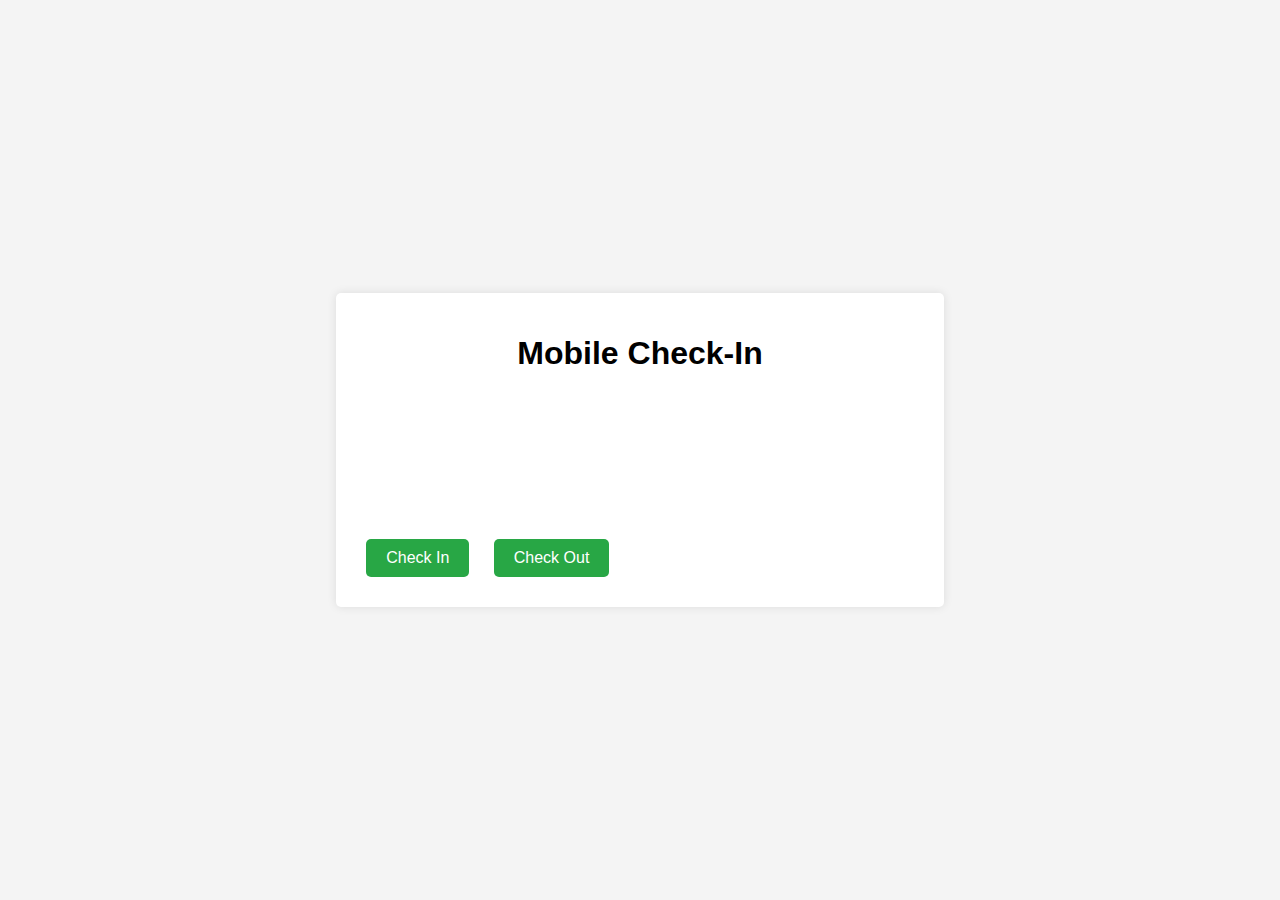
<file: atinno.html>
<!DOCTYPE html>
<html lang="en">
<head>
    <meta charset="UTF-8">
    <meta name="viewport" content="width=device-width, initial-scale=1.0">
    <title>Mobile Check-In</title>
    <link rel="stylesheet" href="atinno.css">
   
</head>
<body>
    <div class="container">
        <h1>Mobile Check-In</h1>
        <button id="checkInBtn">Check In</button>
        <button id="checkOutBtn">Check Out</button>
        <video id="video" autoplay></video>
        <canvas id="canvas" style="display:none;"></canvas>
    </div>

    <script src="atinno.js"></script>
</body>
</html>
</file>
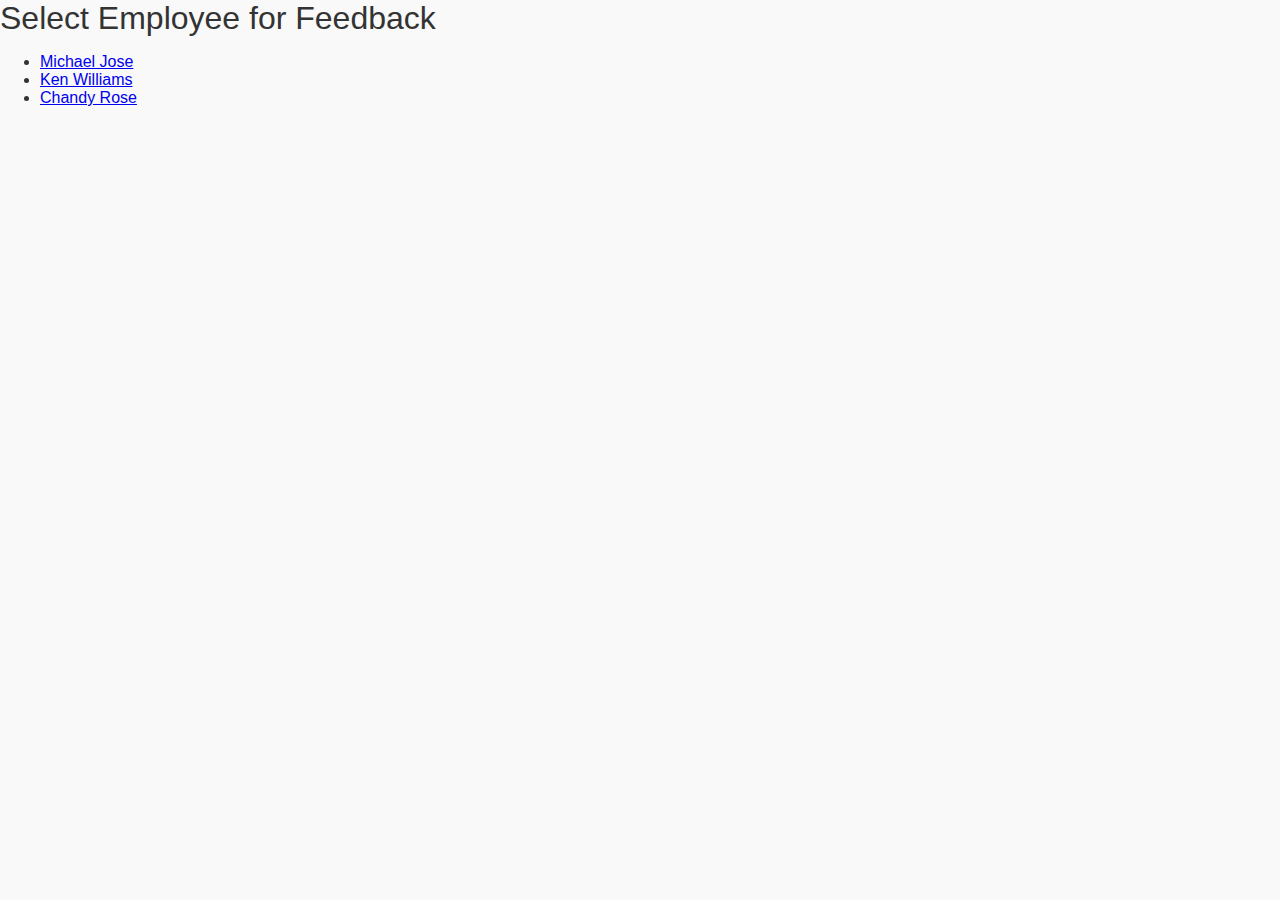
<file: emp.html>
<!DOCTYPE html>
<html lang="en">
<head>
    <meta charset="UTF-8">
    <meta name="viewport" content="width=device-width, initial-scale=1.0">
    <title>Employee Dashboard</title>
    <link rel="stylesheet" href="performance.css">
</head>
<body>
    <div class="dashboard">
        <h1>Select Employee for Feedback</h1>
        <ul class="employee-list">
            <li><a href="feedback.html?employee=Michael">Michael Jose</a></li>
            <li><a href="feedback.html?employee=Ken">Ken Williams</a></li>
            <li><a href="feedback.html?employee=Chandy">Chandy Rose</a></li>
            <!-- Add more employees here -->
        </ul>
    </div>
</body>
</html>
</file>
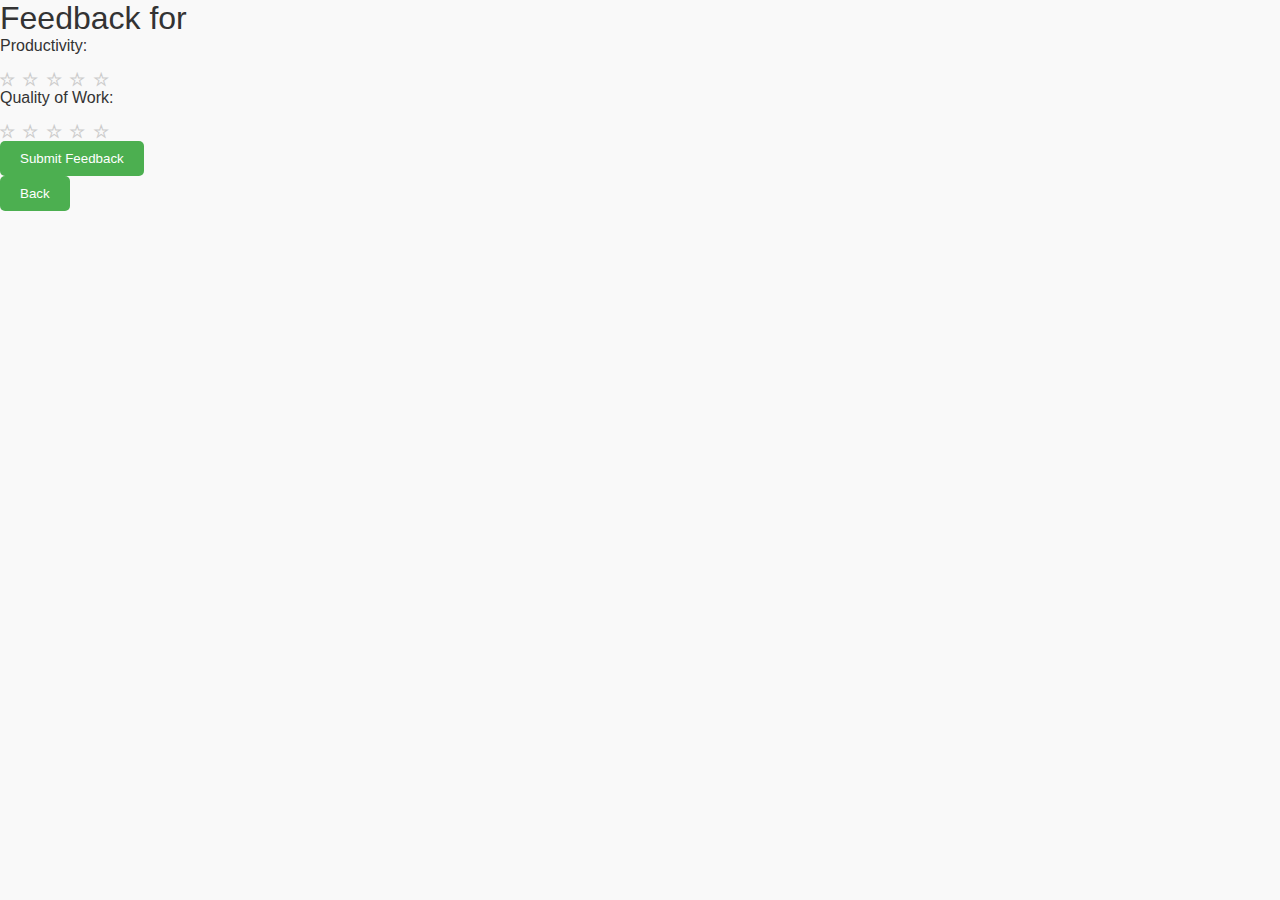
<file: feedback.html>
<!DOCTYPE html>
<html lang="en">
<head>
    <meta charset="UTF-8">
    <meta name="viewport" content="width=device-width, initial-scale=1.0">
    <title>Employee Feedback</title>
    <link rel="stylesheet" href="performance.css">
</head>
<body>
    <h1>Feedback for <span id="employeeName"></span></h1>
    
    <form id="feedbackForm">
        <div class="rating-section">
            <label>Productivity:</label>
            <div class="stars" data-category="productivity">
                <span class="star" data-value="1">&#9733;</span>
                <span class="star" data-value="2">&#9733;</span>
                <span class="star" data-value="3">&#9733;</span>
                <span class="star" data-value="4">&#9733;</span>
                <span class="star" data-value="5">&#9733;</span>
            </div>
        </div>

        <!-- Repeat the rating sections for other criteria like Quality, Time Management, etc. -->
        <div class="rating-section">
            <label>Quality of Work:</label>
            <div class="stars" data-category="quality">
                <span class="star" data-value="1">&#9733;</span>
                <span class="star" data-value="2">&#9733;</span>
                <span class="star" data-value="3">&#9733;</span>
                <span class="star" data-value="4">&#9733;</span>
                <span class="star" data-value="5">&#9733;</span>
            </div>
        </div>

        <button type="submit">Submit Feedback</button>
    </form>

    <button onclick="goBack()">Back</button>

    <script src="feedback.js"></script>
</body>
</html>
</file>
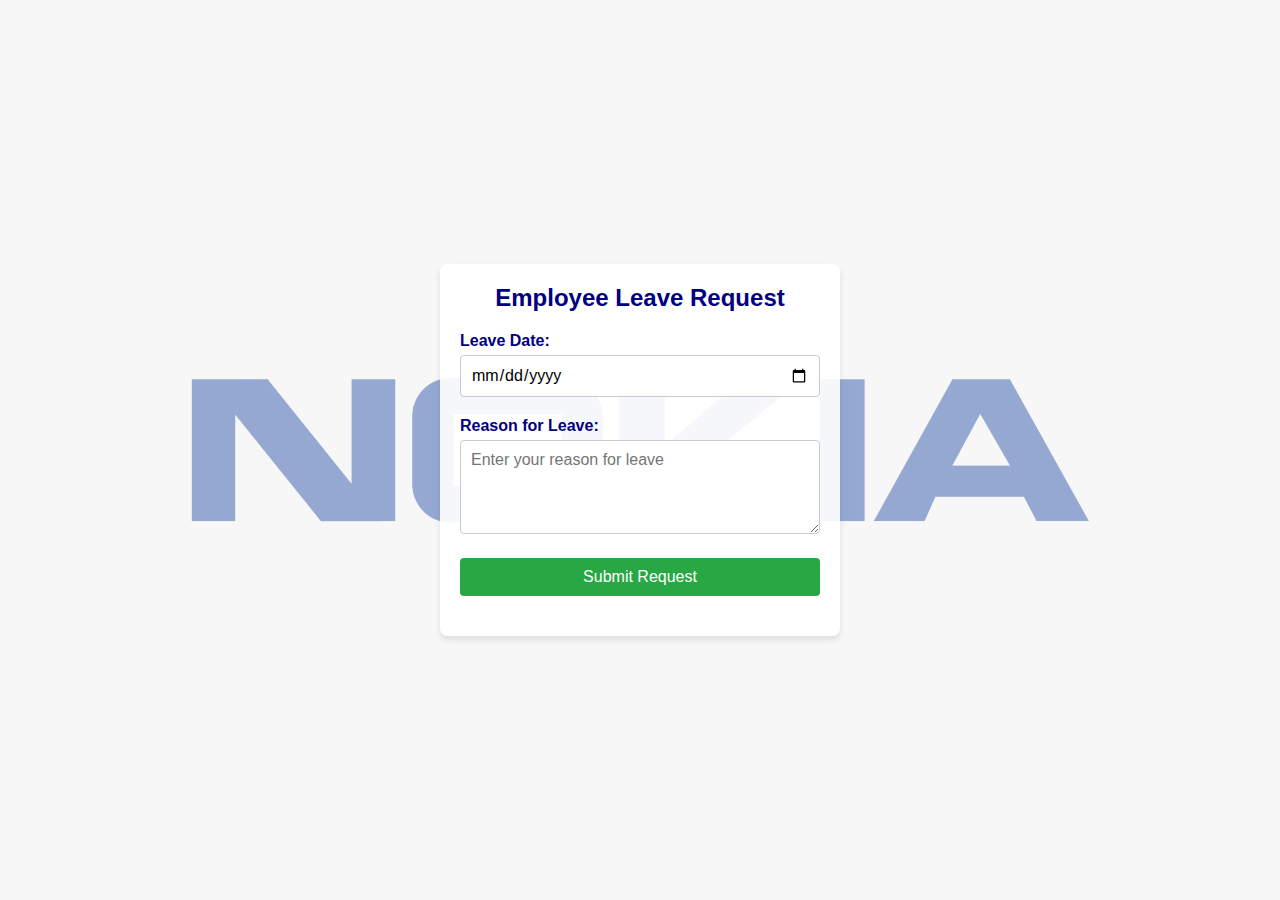
<file: leaverequest.html>
<!DOCTYPE html>
<html lang="en">
<head>
    <meta charset="UTF-8">
    <meta name="viewport" content="width=device-width, initial-scale=1.0">
    <title>Leave Request Form</title>
    <link rel="stylesheet" href="leaverequest.css">
</head>
<body>
    <div class="container">
        <h2>Employee Leave Request</h2>
        <form id="leaveForm">
            <div class="form-group">
                <label for="leaveDate">Leave Date:</label>
                <input type="date" id="leaveDate" name="leaveDate" required>
            </div>
            
            <div class="form-group">
                <label for="leaveReason">Reason for Leave:</label>
                <textarea id="leaveReason" name="leaveReason" rows="4" required placeholder="Enter your reason for leave"></textarea>
            </div>

            <div class="form-group">
                <button type="submit">Submit Request</button>
            </div>
        </form>
        <p id="message"></p>
    </div>
    <img class="imgnok" src="pngwing.com.png" >
    <script src="leaverequest.js"></script>
</body>
</html>
</file>
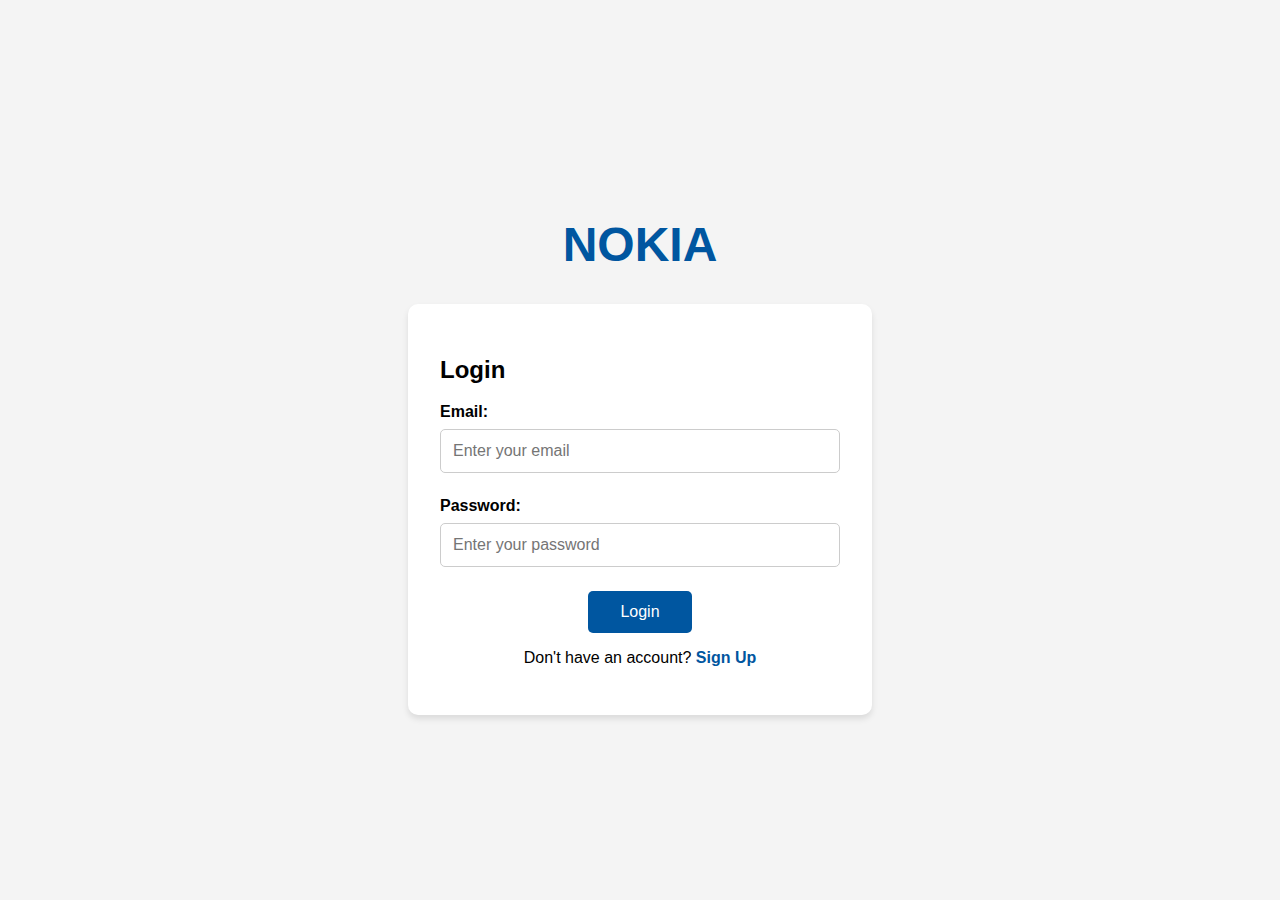
<file: loginpage.html>
<!DOCTYPE html>
<html lang="en">
<head>
    <meta charset="UTF-8">
    <meta name="viewport" content="width=device-width, initial-scale=1.0">
    <title>Login & Signup Page</title>
    <link rel="stylesheet" href="loginpage.css"> 
    <style>
        .form-container {
            display: none; /* Initially hide all forms */
        }

        .active {
            display: block; /* Show active form */
        }
    </style>
</head>
<body>
    <h1 class="heading">NOKIA</h1>

    <!-- Login Form -->
    <div class="login-container form-container active" id="login-container">
        <h2>Login</h2>
        <form id="loginForm">
            <div class="input-group">
                <label for="login-email">Email:</label>
                <input type="email" id="login-email" name="email" placeholder="Enter your email" required>
            </div>
            <div class="input-group">
                <label for="login-password">Password:</label>
                <input type="password" id="login-password" name="password" placeholder="Enter your password" required>
            </div>
            <div class="button-group">
                <button type="submit" class="login-btn">Login</button>
            </div>
            <p id="error-message" class="error-message"></p>
        </form>
        <p>Don't have an account? <a href="#" id="show-signup">Sign Up</a></p>
    </div>

    <!-- Signup Form -->
    <div class="signup-container form-container" id="signup-container">
        <h2>Sign Up</h2>
        <form id="signupForm">
            <div class="input-group">
                <label for="name">Name:</label>
                <input type="text" id="name" name="name" placeholder="Enter your name" required>
            </div>
            <div class="input-group">
                <label for="signup-email">Email:</label>
                <input type="email" id="signup-email" name="email" placeholder="Enter your email" required>
            </div>
            <div class="input-group">
                <label for="signup-password">Password:</label>
                <input type="password" id="signup-password" name="password" placeholder="Create a password" required>
            </div>
            <div class="button-group">
                <button type="submit" class="signup-btn">Sign Up</button>
            </div>
            <p id="signup-message" class="signup-message"></p>
        </form>
        <p>Already have an account? <a href="#" id="show-login">Login</a></p>
    </div>

    <script>
        // Switch between login and signup forms
        document.getElementById('show-signup').addEventListener('click', function(event) {
            event.preventDefault();
            document.getElementById('login-container').classList.remove('active');
            document.getElementById('signup-container').classList.add('active');
        });

        document.getElementById('show-login').addEventListener('click', function(event) {
            event.preventDefault();
            document.getElementById('signup-container').classList.remove('active');
            document.getElementById('login-container').classList.add('active');
        });

        // Login Form submission
        document.getElementById('loginForm').addEventListener('submit', function(event) {
            event.preventDefault();

            const email = document.getElementById('login-email').value;
            const password = document.getElementById('login-password').value;
            const errorMessage = document.getElementById('error-message');

            const correctEmail = 'admin@example.com';
            const correctPassword = 'password123';
            const correctEmailemp = 'emp@example.com';
            const correctPasswordemp = 'password1234';

            if (email === correctEmail && password === correctPassword) {
                errorMessage.style.color = 'green';
                errorMessage.textContent = 'Login successful!';
                
                // Redirect to dashboard page after successful login
                setTimeout(function() {
                    window.location.href = 'admin.html'; // Replace with your actual dashboard URL
                }, 1000);
            }
            else if (email === correctEmailemp && password === correctPasswordemp) {
                errorMessage.style.color = 'green';
                errorMessage.textContent = 'Login successful!';
            
                // Redirect to dashboard page after successful login
                setTimeout(function() {
                    window.location.href = 'employee.html'; // Replace with your actual dashboard URL
                }, 1000);    
            } else {
                errorMessage.style.color = 'red';
                errorMessage.textContent = 'Invalid email or password.';
            }
        });

        // Signup Form submission
        document.getElementById('signupForm').addEventListener('submit', function(event) {
            event.preventDefault();

            const name = document.getElementById('name').value;
            const email = document.getElementById('signup-email').value;
            const password = document.getElementById('signup-password').value;
            const signupMessage = document.getElementById('signup-message');

            if (name && email && password) {
                signupMessage.style.color = 'green';
                signupMessage.textContent = 'Sign Up successful! Redirecting to dashboard...';
                
                // Redirect to dashboard page after successful signup
                setTimeout(function() {
                    window.location.href = 'admin.html'; // Replace with your actual dashboard URL
                }, 1000);
            } else {
                signupMessage.style.color = 'red';
                signupMessage.textContent = 'Please fill in all fields.';
            }
        });
    </script>
</body>
</html>
</file>
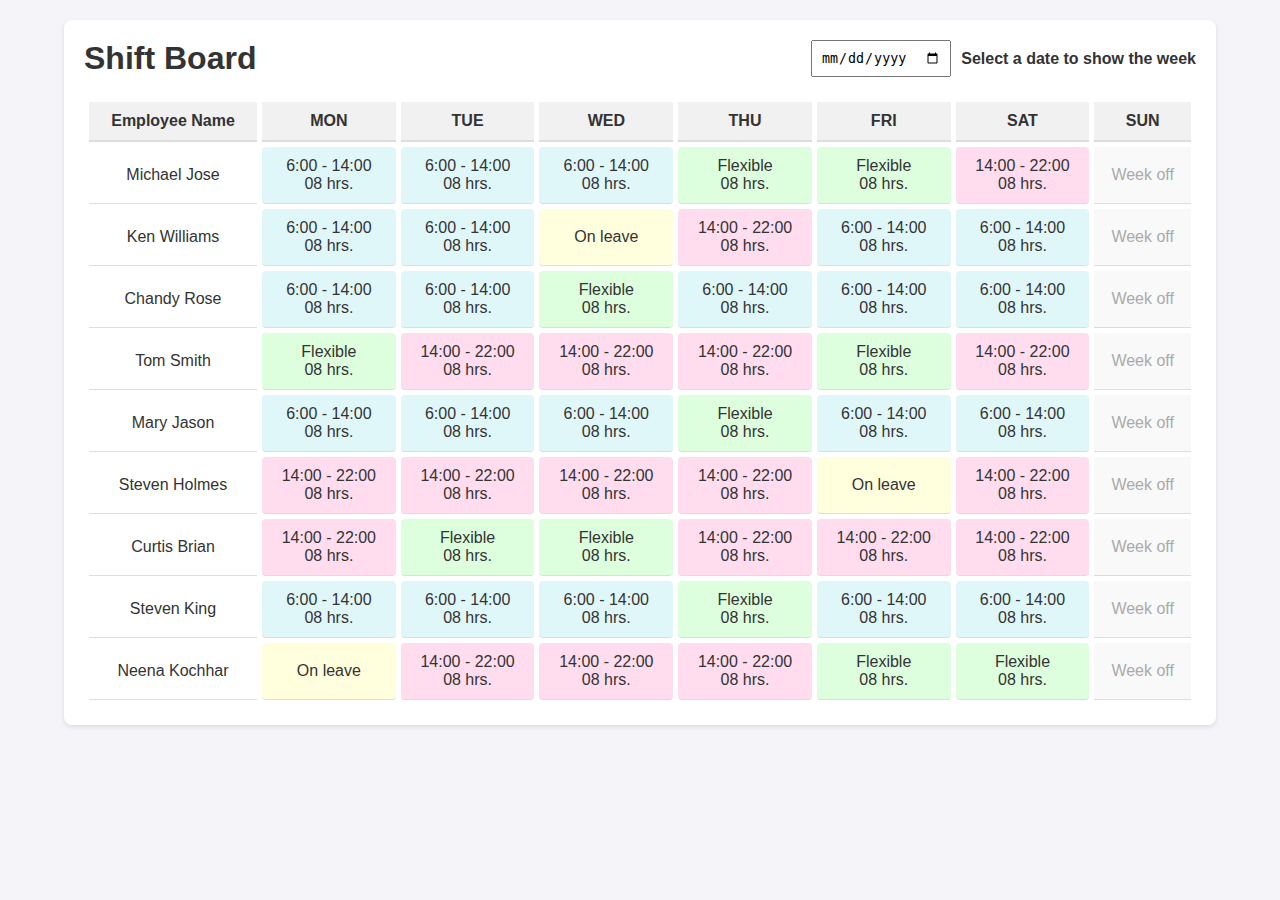
<file: shift.html>
<!DOCTYPE html>
<html lang="en">
<head>
  <meta charset="UTF-8">
  <meta name="viewport" content="width=device-width, initial-scale=1.0">
  <title>Shift Board</title>
  <link rel="stylesheet" href="shift.css">
</head>
<body>
  <div class="shift-board">
    <header>
      <h1>Shift Board</h1>
      <div class="date-picker">
        <input id="date-picker" type="date" placeholder="Select Date">
        <span id="selected-week">Select a date to show the week</span>
      </div>
    </header>
    
    <table>
      <thead>
        <tr id="week-header">
          <th>Employee Name</th>
          <th>MON</th>
          <th>TUE</th>
          <th>WED</th>
          <th>THU</th>
          <th>FRI</th>
          <th>SAT</th>
          <th>SUN</th>
        </tr>
      </thead>
      <tbody>
        <tr>
            <td>Michael Jose</td>
            <td class="shift editable-morning">6:00 - 14:00 <br> 08 hrs.</td>
            <td class="shift editable-morning">6:00 - 14:00 <br> 08 hrs.</td>
            <td class="shift editable-morning">6:00 - 14:00 <br> 08 hrs.</td>
            <td class="shift flexible">Flexible <br> 08 hrs.</td>
            <td class="shift flexible">Flexible <br> 08 hrs.</td>
            <td class="shift editable-afternoon">14:00 - 22:00 <br> 08 hrs.</td>
            <td class="day-off">Week off</td>
        </tr>
          <!-- Add more employees here -->
        <tr>
            <td>Ken Williams</td>
            <td class="shift editable-morning">6:00 - 14:00 <br> 08 hrs.</td>
            <td class="shift editable-morning">6:00 - 14:00 <br> 08 hrs.</td>
            <td class="shift On-leave">On leave</td>
            <td class="shift editable-afternoon">14:00 - 22:00 <br> 08 hrs.</td>
            <td class="shift editable-morning">6:00 - 14:00 <br> 08 hrs.</td>
            <td class="shift editable-morning">6:00 - 14:00 <br> 08 hrs.</td>
            <td class="day-off">Week off</td>
        </tr>
        <tr>
            <td>Chandy Rose</td>
            <td class="shift editable-morning">6:00 - 14:00 <br> 08 hrs.</td>
            <td class="shift editable-morning">6:00 - 14:00 <br> 08 hrs.</td>
            <td class="shift flexible">Flexible <br> 08 hrs.</td>
            <td class="shift editable-morning">6:00 - 14:00 <br> 08 hrs.</td>
            <td class="shift editable-morning">6:00 - 14:00 <br> 08 hrs.</td>
            <td class="shift editable-morning">6:00 - 14:00 <br> 08 hrs.</td>
            <td class="day-off">Week off</td>
        </tr>
        <tr>
            <td>Tom Smith</td>
            <td class="shift flexible">Flexible <br> 08 hrs.</td>
            <td class="shift editable-afternoon">14:00 - 22:00 <br> 08 hrs.</td>
            <td class="shift editable-afternoon">14:00 - 22:00 <br> 08 hrs.</td>
            <td class="shift editable-afternoon">14:00 - 22:00 <br> 08 hrs.</td>
            <td class="shift flexible">Flexible <br> 08 hrs.</td>
            <td class="shift editable-afternoon">14:00 - 22:00 <br> 08 hrs.</td>
            <td class="day-off">Week off</td>
        </tr>
        <tr>
            <td>Mary Jason</td>
            <td class="shift editable-morning">6:00 - 14:00 <br> 08 hrs.</td>
            <td class="shift editable-morning">6:00 - 14:00 <br> 08 hrs.</td>
            <td class="shift editable-morning">6:00 - 14:00 <br> 08 hrs.</td>
            <td class="shift flexible">Flexible <br> 08 hrs.</td>
            <td class="shift editable-morning">6:00 - 14:00 <br> 08 hrs.</td>
            <td class="shift editable-morning">6:00 - 14:00 <br> 08 hrs.</td>
            <td class="day-off">Week off</td>
        </tr>
        <tr>
            <td>Steven Holmes</td>
            <td class="shift editable-afternoon">14:00 - 22:00 <br> 08 hrs.</td>
            <td class="shift editable-afternoon">14:00 - 22:00 <br> 08 hrs.</td>
            <td class="shift editable-afternoon">14:00 - 22:00 <br> 08 hrs.</td>
            <td class="shift editable-afternoon">14:00 - 22:00 <br> 08 hrs.</td>
            <td class="shift On-leave">On leave</td>
            <td class="shift editable-afternoon">14:00 - 22:00 <br> 08 hrs.</td>
            <td class="day-off">Week off</td>
        </tr>
        <tr>
            <td>Curtis Brian</td>
            <td class="shift editable-afternoon">14:00 - 22:00 <br> 08 hrs.</td>
            <td class="shift flexible">Flexible <br> 08 hrs.</td>
            <td class="shift flexible">Flexible <br> 08 hrs.</td>
            <td class="shift editable-afternoon">14:00 - 22:00 <br> 08 hrs.</td>
            <td class="shift editable-afternoon">14:00 - 22:00 <br> 08 hrs.</td>
            <td class="shift editable-afternoon">14:00 - 22:00 <br> 08 hrs.</td>
            <td class="day-off">Week off</td>
        </tr>
        <tr>
            <td>Steven King</td>
            <td class="shift editable-morning">6:00 - 14:00 <br> 08 hrs.</td>
            <td class="shift editable-morning">6:00 - 14:00 <br> 08 hrs.</td>
            <td class="shift editable-morning">6:00 - 14:00 <br> 08 hrs.</td>
            <td class="shift flexible">Flexible <br> 08 hrs.</td>
            <td class="shift editable-morning">6:00 - 14:00 <br> 08 hrs.</td>
            <td class="shift editable-morning">6:00 - 14:00 <br> 08 hrs.</td>
            <td class="day-off">Week off</td>
        </tr>
        <tr>
            <td>Neena Kochhar</td>
            <td class="shift On-leave">On leave</td>
            <td class="shift editable-afternoon">14:00 - 22:00 <br> 08 hrs.</td>
            <td class="shift editable-afternoon">14:00 - 22:00 <br> 08 hrs.</td>
            <td class="shift editable-afternoon">14:00 - 22:00 <br> 08 hrs.</td>
            <td class="shift flexible">Flexible <br> 08 hrs.</td>
            <td class="shift flexible">Flexible <br> 08 hrs.</td>
            <td class="day-off">Week off</td>
        </tr>
      </tbody>
    </table>
  </div>

  <script src="shift.js"></script>
</body>
</html>
</file>
<file: atinno.css>
body {
    font-family: Arial, sans-serif;
    background-color: #f4f4f4;
    display: flex;
    justify-content: center;
    align-items: center;
    height: 100vh;
    margin: 0;
}

.container {
    background-color: white;
    padding: 20px;
    border-radius: 5px;
    box-shadow: 0 0 10px rgba(0, 0, 0, 0.1);
    text-align: center;
}

button {
    padding: 10px 20px;
    margin: 10px;
    border: none;
    border-radius: 5px;
    background-color: #28a745;
    color: white;
    cursor: pointer;
    font-size: 16px;
}

button:hover {
    background-color: #218838;
}

video {
    margin-top: 20px;
    border-radius: 5px;
}
</file>
<file: performance.css>
/* General Styles */
body {
    font-family: Arial, sans-serif;
    background-color: #f9f9f9;
    margin: 0;
    padding: 0;
    color: #333;
}

.container {
    max-width: 1200px;
    margin: 0 auto;
    padding: 20px;
}

header {
    background-color: #184b78;
    color: white;
    padding: 20px;
    text-align: center;
}

h1, h2 {
    margin: 0;
    font-weight: normal;
}

h2 {
    margin-top: 30px;
}

/* Employee List */
#employee-list {
    margin-bottom: 30px;
}

#employee-list ul {
    list-style: none;
    padding: 0;
}

#employee-list ul li {
    padding: 10px;
    margin: 5px 0;
    background-color: #eee;
    cursor: pointer;
    border-radius: 5px;
    transition: background-color 0.3s ease;
}

#employee-list ul li:hover {
    background-color: #ddd;
}

/* Feedback Form */
#feedback-form {
    padding: 20px;
    background-color: white;
    border-radius: 10px;
    box-shadow: 0 4px 8px rgba(0, 0, 0, 0.1);
}

label {
    display: block;
    margin-bottom: 15px;
}

/* Star Rating */
.star-rating {
    display: inline-block;
    font-size: 24px;
    color: #ffd700;
    cursor: pointer;
}

.star {
    display: inline-block;
    margin-right: 5px;
    color: transparent; /* Start with transparent stars */
    -webkit-text-stroke: 1px #ccc; /* Grey outline initially */
    transition: color 0.3s, -webkit-text-stroke 0.3s; /* Smooth transition */
}

.star.selected {
    color: #ffd700; /* Filled gold color inside */
    -webkit-text-stroke: 0; /* Remove stroke when filled */
}

button {
    background-color: #4CAF50;
    color: white;
    border: none;
    padding: 10px 20px;
    border-radius: 5px;
    cursor: pointer;
    transition: background-color 0.3s ease;
}

button:hover {
    background-color: #45a049;
}

button[type="button"]:not(:last-child) {
    margin-right: 10px;
}

/* Hide initially */
#feedback-form {
    display: none;
}

#metrics {
    margin-top: 40px;
}

canvas {
    max-width: 100%;
    height: auto;
    margin-top: 20px;
}
</file>
<file: leaverequest.css>
* {
    box-sizing: border-box;
    margin: 0;
    padding: 0;
    font-family: Arial, sans-serif;
}

body {
    background-color: #f7f7f7;
    display: flex;
    justify-content: center;
    align-items: center;
    height: 100vh;
    position: relative;  /* Ensure the body is a relative container */
}

.container {
    background-color: rgba(255, 255, 255, 0.9); /* Slight transparency to see image behind */
    padding: 20px;
    border-radius: 8px;
    box-shadow: 0 4px 6px rgba(0, 0, 0, 0.1);
    width: 400px;
    text-align: center;
    position: relative;  /* Position relative to layer it over the background image */
    z-index: 1;  /* Ensure form is above the image */
}

h2 {
    margin-bottom: 20px;
    color: navy;
}

.form-group {
    margin-bottom: 20px;
    text-align: left;
    color: navy;
}

label {
    display: block;
    margin-bottom: 5px;
    font-weight: bold;
}

input[type="date"], textarea {
    width: 100%;
    padding: 10px;
    border: 1px solid #ccc;
    border-radius: 4px;
    font-size: 16px;
}

button {
    width: 100%;
    padding: 10px;
    background-color: #28a745;
    color: white;
    border: none;
    border-radius: 4px;
    font-size: 16px;
    cursor: pointer;
}

button:hover {
    background-color: #218838;
}

#message {
    margin-top: 20px;
    color: green;
    font-weight: bold;
}

.imgnok {
    position: absolute;
    top: 50%;  /* Position from the center vertically */
    left: 50%;  /* Position from the center horizontally */
    transform: translate(-50%, -50%); /* Adjust to center it properly */
    z-index: 0; /* Position the image behind the form */
    opacity: 0.4; /* Slight opacity to not overpower the form */
    width: 100vh;  /* Maintain width at 100vh */
    height: 50vh;  /* Maintain height at 50vh */
    object-fit: cover; /* Ensure the image scales properly */
}
</file>
<file: loginpage.css>
/* General Styles */
body {
    font-family: Arial, sans-serif;
    background-color: #f4f4f4;
    margin: 0;
    padding: 0;
    display: flex;
    flex-direction: column;
    align-items: center;
    justify-content: center;
    height: 100vh;
    box-sizing: border-box;
}
h1.heading {
    text-align: center;
    color: #0056a0;
    font-size: 3rem;
    margin-bottom: 1rem;
}

/* Form Container */
.form-container {
    background-color: #ffffff;
    padding: 2rem;
    border-radius: 10px;
    box-shadow: 0px 4px 6px rgba(0, 0, 0, 0.1);
    width: 100%;
    max-width: 400px;
    margin-top: 1rem;
}

/* Input Groups */
.input-group {
    margin-bottom: 1.5rem;
}

.input-group label {
    display: block;
    margin-bottom: 0.5rem;
    font-weight: bold;
}

.input-group input {
    width: 100%;
    padding: 0.75rem;
    font-size: 1rem;
    border: 1px solid #ccc;
    border-radius: 5px;
    box-sizing: border-box;
}

/* Button Groups */
.button-group {
    text-align: center;
}

.button-group button {
    background-color: #0056a0;
    color: #fff;
    padding: 0.75rem 2rem;
    font-size: 1rem;
    border: none;
    border-radius: 5px;
    cursor: pointer;
    transition: background-color 0.3s ease;
}

.button-group button:hover {
    background-color: #004080;
}

/* Links */
p {
    text-align: center;
    margin-top: 1rem;
}

p a {
    color: #0056a0;
    text-decoration: none;
    font-weight: bold;
}

p a:hover {
    text-decoration: underline;
}

/* Error Message */
.error-message {
    color: red;
    text-align: center;
    font-size: 0.9rem;
}

/* Success Message */
.signup-message {
    color: green;
    text-align: center;
    font-size: 0.9rem;
}
</file>
<file: shift.css>
* {
    margin: 0;
    padding: 0;
    box-sizing: border-box;
  }
  
  body {
    font-family: Arial, sans-serif;
    background-color: #f4f4f9;
    color: #333;
  }
  
  .shift-board {
    width: 90%;
    margin: 20px auto;
    background-color: white;
    box-shadow: 0 2px 5px rgba(0, 0, 0, 0.1);
    border-radius: 8px;
    padding: 20px;
  }
  
  header {
    display: flex;
    justify-content: space-between;
    align-items: center;
    margin-bottom: 20px;
  }
  
  .date-picker {
    display: flex;
    align-items: center;
  }
  
  #date-picker {
    padding: 8px;
    margin-right: 10px;
  }
  
  #selected-week {
    font-weight: bold;
  }
  
  button {
    background-color: #007bff;
    color: white;
    border: none;
    border-radius: 4px;
    padding: 8px 12px;
    cursor: pointer;
  }
  
  button:hover {
    background-color: #0056b3;
  }
  
  table {
    width: 100%;
    border-collapse: separate;
    border-spacing: 5px;
  }
  
  thead th {
    background-color: #f1f1f1;
    padding: 10px;
    text-align: center;
    border-bottom: 2px solid #ddd;
  }
  
  tbody td {
    text-align: center;
    padding: 10px;
    border-bottom: 1px solid #ddd;
  }
  
  .shift {
    background-color: #e9f7ff;
    color: #333;
    border-radius: 4px;
    cursor: pointer;
  }
  
  .shift.flexible {
    background-color: #dfd;
  }

  .shift.editable{
    cursor: pointer;
    color:  #333;
  }
  .day-off {
    background-color: #f9f9f9;
    color: #aaa;
  }
  
  .On-leave{
    background-color: #ffd;
  }
  
  /* Add colors for specific shift times */
  .shift.editable-morning {
    background-color: #e0f7fa; /* Light Cyan for 6:00 - 14:00 */
  }
  
  .shift.editable-afternoon {
    background-color: #fde; /* Light Coral for 14:00 - 22:00 */
  }
</file>
